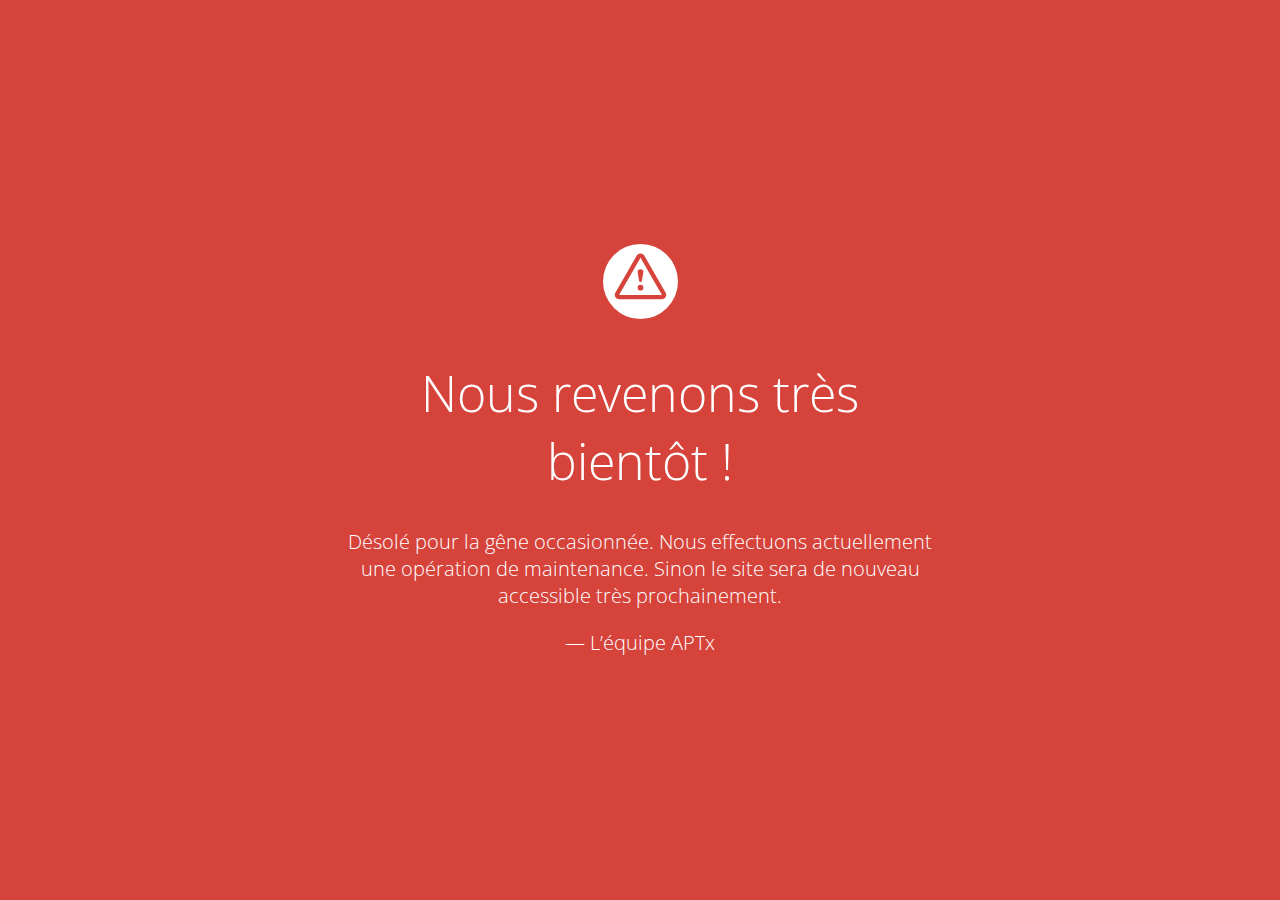
<file: public/maintenance.html>
<!doctype html>
<html lang="fr">
<head>
  <meta charset="UTF-8">
  <title>Maintenance</title>
  <link href="https://fonts.googleapis.com/css?family=Open+Sans:300,400,700" rel="stylesheet">
  <style>
    html, body { padding: 0; margin: 0; width: 100%; height: 100%; }
    * { box-sizing: border-box; }
    body { 
      text-align: center; 
      padding: 0; 
      background: #d6433b; 
      color: #fff; 
      font-family: 'Open Sans', sans-serif; 
      font-weight: 100; 
      font-size: 20px; 
      display: -webkit-box; 
      display: -ms-flexbox; 
      display: flex; 
      -webkit-box-pack: center; 
      -ms-flex-pack: center; 
      justify-content: center; 
      -webkit-box-align: center; 
      -ms-flex-align: center; 
      align-items: center;
    }
    h1 { font-size: 50px; font-weight: 100; }
    article { display: block; width: 700px; padding: 50px; margin: 0 auto; }
    a { color: #fff; font-weight: bold; }
    a:hover { text-decoration: none; }
    svg { width: 75px; margin-top: 1em; }
  </style>
</head>
<body>

<article>
  <svg xmlns="http://www.w3.org/2000/svg" viewBox="0 0 202.24 202.24">
    <defs><style>.cls-1{fill:#fff;}</style></defs>
    <g>
      <path class="cls-1" d="M101.12,0A101.12,101.12,0,1,0,202.24,101.12,101.12,101.12,0,0,0,101.12,0ZM159,148.76H43.28a11.57,11.57,0,0,1-10-17.34L91.09,31.16a11.57,11.57,0,0,1,20.06,0L169,131.43a11.57,11.57,0,0,1-10,17.34Z"/>
      <path class="cls-1" d="M101.12,36.93h0L43.27,137.21H159L101.13,36.94Zm0,88.7a7.71,7.71,0,1,1,7.71-7.71A7.71,7.71,0,0,1,101.12,125.63Zm7.71-50.13a7.56,7.56,0,0,1-.11,1.3l-3.8,22.49a3.86,3.86,0,0,1-7.61,0l-3.8-22.49a8,8,0,0,1-.11-1.3,7.71,7.71,0,1,1,15.43,0Z"/>
    </g>
  </svg>

  <h1>Nous revenons très bientôt&nbsp;!</h1>
  <div>
    <p>
      Désolé pour la gêne occasionnée. Nous effectuons actuellement une opération de maintenance. 
      Sinon le site sera de nouveau accessible très prochainement.
    </p>
    <p>&mdash; L’équipe APTx</p>
  </div>
</article>

</body>
</html>
</file>
